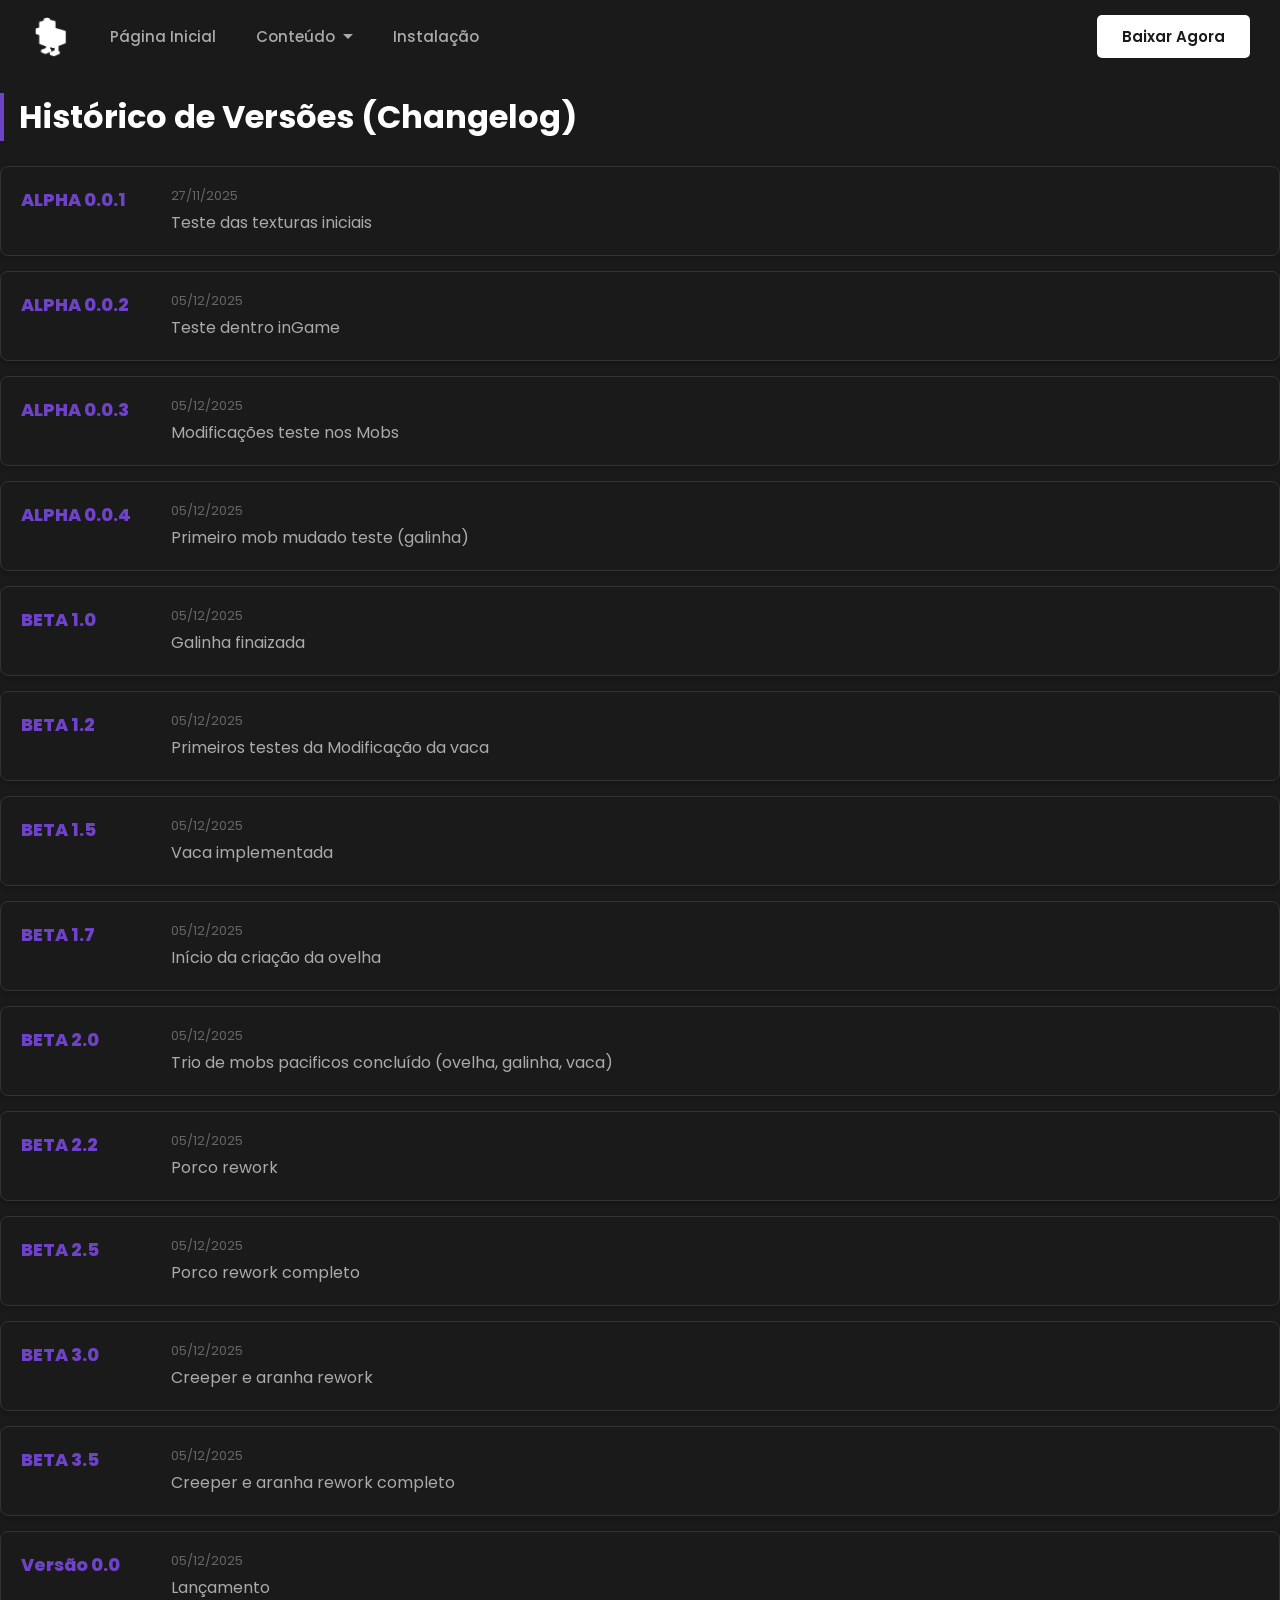
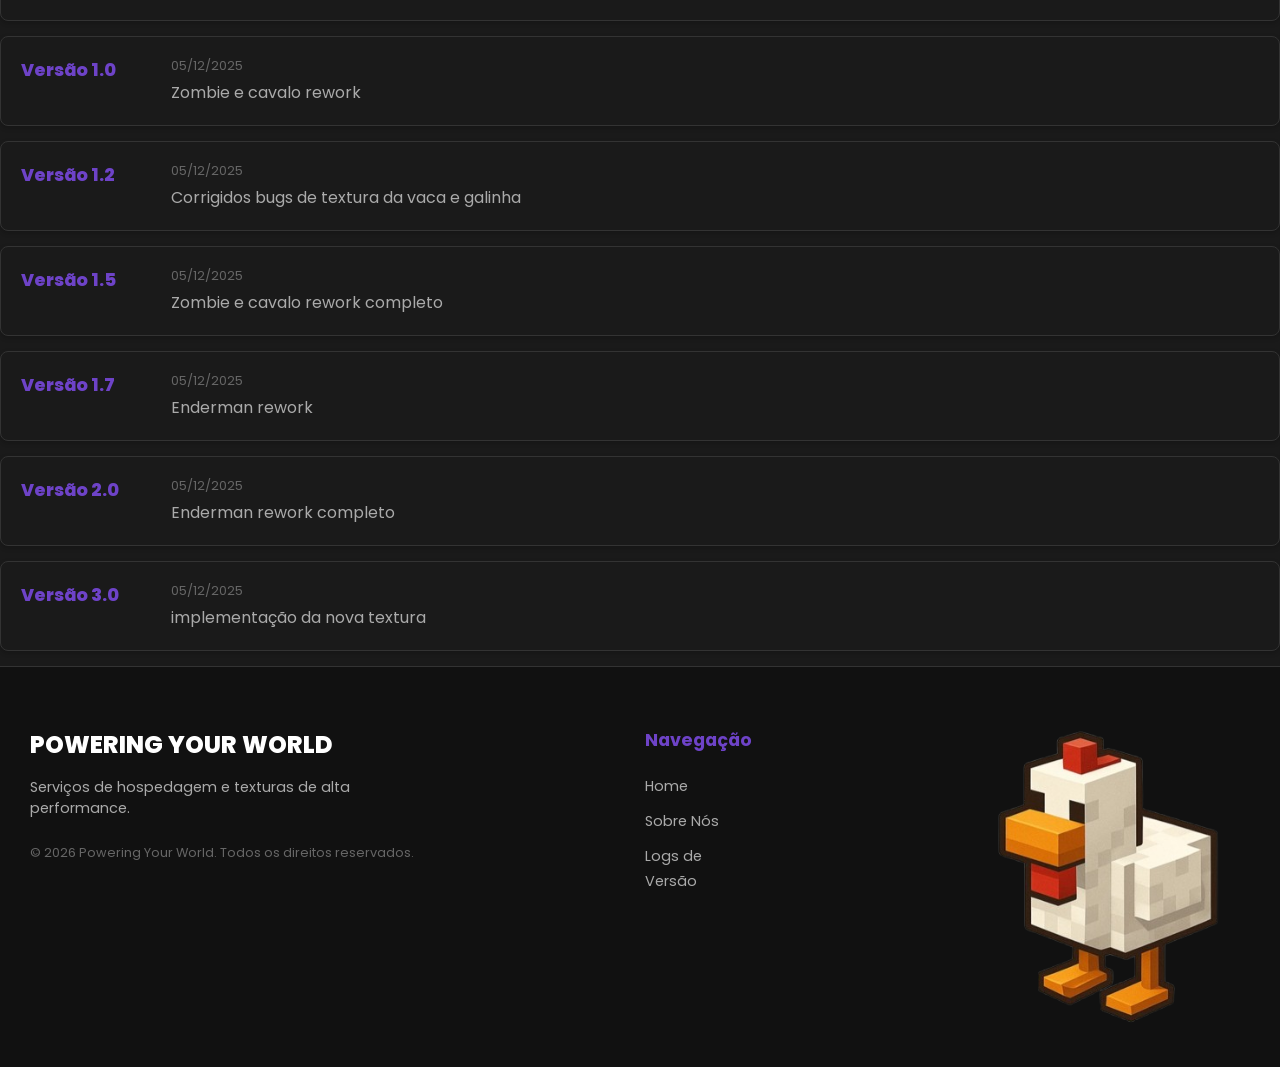
<file: logs.html>
<!DOCTYPE html>
<html lang="en">

<head>
    <meta charset="UTF-8">
    <meta name="viewport" content="width=device-width, initial-scale=1.0">
    <title>logs - Hipercraft</title>
    <link rel="stylesheet" href="css/logs.css">
    <link rel="stylesheet" href="css/index.css">
    <link rel="shortcut icon" href="img/icon.png" type="image/x-icon">


</head>

<body>

    <div class="mobile-menu-toggle">
        <span></span>
        <span></span>
        <span></span>
    </div>

    <nav class="mobile-nav">
        <a href="index.html">Página Inicial</a>
        <a href="mobs.html">Lista de Mobs</a>
        <a href="logs.html">Atualizações</a>
        <a href="#install">Instalação</a>
        <a href="https://drive.google.com/drive/u/0/folders/1-6eSN8iC-fXSX-aFdV4ZGzd8RRpK5EKW" class="register-button mobile-register">Baixar Agora</a>
    </nav>

    <header class="new-header">
        <div class="header-content">
            <div class="header-left">
                <div class="header-logo">
                    <img src="img/icon.png" alt="Logo Animais Reborn">
                </div>
                <nav class="header-nav">
                    <a href="index.html" class="nav-link">Página Inicial</a>
                    <div class="dropdown">
                        <a href="#" class="nav-link dropdown-toggle">Conteúdo <span class="arrow-down"></span></a>
                        <div class="dropdown-menu">
                            <a href="mobs.html">Lista de Mobs</a>
                            <a href="logs.html">Atualizações</a>
                        </div>
                    </div>
                    <a href="#install" class="nav-link">Instalação</a>
                </nav>
            </div>

            <div class="header-right">
                <a href="https://drive.google.com/drive/u/0/folders/1-6eSN8iC-fXSX-aFdV4ZGzd8RRpK5EKW" class="register-button">Baixar Agora</a>
            </div>
        </div>
    </header>


    <main class="logs-main">
        <section class="container-logs">
            <div class="area-logs">
                <h3>Histórico de Versões (Changelog)</h3>

                <div class="log-card-logs">
                    <div class="log-version">ALPHA 0.0.1</div>
                    <div class="log-details">
                        <span class="log-date">27/11/2025</span>
                        <p>Teste das texturas iniciais</p>
                    </div>
                </div>

                <div class="log-card-logs">
                    <div class="log-version">ALPHA 0.0.2</div>
                    <div class="log-details">
                        <span class="log-date">05/12/2025</span>
                        <p>Teste dentro inGame</p>
                    </div>
                </div>

                <div class="log-card-logs">
                    <div class="log-version">ALPHA 0.0.3</div>
                    <div class="log-details">
                        <span class="log-date">05/12/2025</span>
                        <p>Modificações teste nos Mobs</p>
                    </div>
                </div>

                <div class="log-card-logs">
                    <div class="log-version">ALPHA 0.0.4</div>
                    <div class="log-details">
                        <span class="log-date">05/12/2025</span>
                        <p>Primeiro mob mudado teste (galinha)</p>
                    </div>
                </div>

                <div class="log-card-logs">
                    <div class="log-version">BETA 1.0</div>
                    <div class="log-details">
                        <span class="log-date">05/12/2025</span>
                        <p>Galinha finaizada</p>
                    </div>
                </div>

                <div class="log-card-logs">
                    <div class="log-version">BETA 1.2</div>
                    <div class="log-details">
                        <span class="log-date">05/12/2025</span>
                        <p>Primeiros testes da Modificação da vaca</p>
                    </div>
                </div>

                <div class="log-card-logs">
                    <div class="log-version">BETA 1.5</div>
                    <div class="log-details">
                        <span class="log-date">05/12/2025</span>
                        <p>Vaca implementada</p>
                    </div>
                </div>

                <div class="log-card-logs">
                    <div class="log-version">BETA 1.7</div>
                    <div class="log-details">
                        <span class="log-date">05/12/2025</span>
                        <p>Início da criação da ovelha</p>
                    </div>
                </div>

                <div class="log-card-logs">
                    <div class="log-version">BETA 2.0</div>
                    <div class="log-details">
                        <span class="log-date">05/12/2025</span>
                        <p>Trio de mobs pacificos concluído (ovelha, galinha, vaca)</p>
                    </div>
                </div>

                <div class="log-card-logs">
                    <div class="log-version">BETA 2.2</div>
                    <div class="log-details">
                        <span class="log-date">05/12/2025</span>
                        <p>Porco rework</p>
                    </div>
                </div>

                <div class="log-card-logs">
                    <div class="log-version">BETA 2.5</div>
                    <div class="log-details">
                        <span class="log-date">05/12/2025</span>
                        <p>Porco rework completo</p>
                    </div>
                </div>


                <div class="log-card-logs">
                    <div class="log-version">BETA 3.0</div>
                    <div class="log-details">
                        <span class="log-date">05/12/2025</span>
                        <p>Creeper e aranha rework</p>
                    </div>
                </div>

                <div class="log-card-logs">
                    <div class="log-version">BETA 3.5</div>
                    <div class="log-details">
                        <span class="log-date">05/12/2025</span>
                        <p>Creeper e aranha rework completo</p>
                    </div>
                </div>

                <div class="log-card-logs">
                    <div class="log-version">Versão 0.0</div>
                    <div class="log-details">
                        <span class="log-date">05/12/2025</span>
                        <p>Lançamento</p>
                    </div>
                </div>

                <div class="log-card-logs">
                    <div class="log-version">Versão 1.0</div>
                    <div class="log-details">
                        <span class="log-date">05/12/2025</span>
                        <p>Zombie e cavalo rework</p>
                    </div>
                </div>

                <div class="log-card-logs">
                    <div class="log-version">Versão 1.2</div>
                    <div class="log-details">
                        <span class="log-date">05/12/2025</span>
                        <p>Corrigidos bugs de textura da vaca e galinha</p>
                    </div>
                </div>

                <div class="log-card-logs">
                    <div class="log-version">Versão 1.5</div>
                    <div class="log-details">
                        <span class="log-date">05/12/2025</span>
                        <p>Zombie e cavalo rework completo</p>
                    </div>
                </div>

                <div class="log-card-logs">
                    <div class="log-version">Versão 1.7</div>
                    <div class="log-details">
                        <span class="log-date">05/12/2025</span>
                        <p>Enderman rework</p>
                    </div>
                </div>

                <div class="log-card-logs">
                    <div class="log-version">Versão 2.0</div>
                    <div class="log-details">
                        <span class="log-date">05/12/2025</span>
                        <p>Enderman rework completo</p>
                    </div>
                </div>

                <div class="log-card-logs">
                    <div class="log-version">Versão 3.0</div>
                    <div class="log-details">
                        <span class="log-date">05/12/2025</span>
                        <p>implementação da nova textura</p>
                    </div>
                </div>

            </div>


        </section>
    </main>

    <footer class="main-footer">
        <div class="container footer-content">
            <div class="footer-content-itens">

                <div class="footer-section footer-brand">
                    <div class="footer-logo">
                        <span class="logo-text">POWERING YOUR WORLD</span>
                    </div>
                    <p class="brand-tagline">
                        Serviços de hospedagem e texturas de alta performance.
                    </p>
                    <p class="copyright">
                        &copy; <span id="currentYear"></span> Powering Your World. Todos os direitos reservados.
                    </p>
                </div>

                <div class="footer-section footer-links">
                    <h4>Navegação</h4>
                    <ul>
                        <li><a href="index.html">Home</a></li>
                        <li><a href="#about-us-section">Sobre Nós</a></li>
                        <li><a href="#changelog-area">Logs de Versão</a></li>
                    </ul>
                </div>


                <div class="footer-img">
                    <img src="img/icon.png" alt="">
                </div>
    </footer>
    <script>
        const menuBtn = document.querySelector('.mobile-menu-toggle');
        const mobileNav = document.querySelector('.mobile-nav');

        menuBtn.addEventListener('click', () => {
            mobileNav.classList.toggle('active');
        });
        document.getElementById('currentYear').textContent = new Date().getFullYear();
    </script>

</body>

</html>
</file>
<file: css/logs.css>
.logs-main {
    width: 100%;
    display: flex;
    justify-content: center;
    align-items: center;
}

.container-logs {
    width: 1400px;
    display: flex;
    justify-content: center;
    align-items: center;
}

.area-logs {
    width: 100%;
    padding-top: 20px;
}

.area-logs h3 {
    font-size: 2em;
    font-weight: 700;
    margin-bottom: 25px;
    color: var(--text-color);
    border-left: 4px solid var(--purple-highlight);
    padding-left: 15px;
}

.log-card-logs {
    width: 100%;
    background-color: var(--card-bg);
    /* Fundo igual ao corpo */
    border: 1px solid #333;
    padding: 20px;
    border-radius: 8px;
    margin-bottom: 15px;
    display: flex;
    align-items: flex-start;
    box-shadow: 0 2px 5px rgba(0, 0, 0, 0.2);
    transition: transform 0.3s, border-color 0.3s;
}

/* 4. RESPONSIVIDADE ESPECÍFICA DE LOGS (Integração com 768px ou menos) */

@media (max-width: 768px) {
    .full-changelog-area .log-card {
        flex-direction: column;
        /* Empilha no mobile */
        border-left: none;
        border-top: 5px solid var(--purple-highlight);
        /* Destaque no topo */
    }

    .full-changelog-area .log-version {
        flex: auto;
        text-align: left;
        padding-right: 0;
        border-right: none;
        border-bottom: 1px dashed var(--border-color);
        padding-bottom: 10px;
        margin-bottom: 10px;
    }

    .full-changelog-area .log-details {
        padding-left: 0;
    }
}

@media (max-width: 550px) {
    .main-log-title {
        font-size: 2.2em;
    }
}
</file>
<file: css/index.css>
/*===================================================================*/
/* # 0. CONFIGURAÇÕES BASE E RESET */
/*===================================================================*/

/* Importação de Fonte */
@import url('https://fonts.googleapis.com/css2?family=Poppins:wght@400;600;700;800&display=swap');

/* Variáveis de Cor (Custom Properties) */
:root {
    --dark-bg: #111111;
    --header-bg: #2e2e2e;
    /* Fundo da header sutilmente mais claro */
    --card-bg: #1a1a1a;
    /* Fundo dos cards */
    --text-color: #ffffff;
    --purple-highlight: #6e43c8;
    --light-gray: #aaaaaa;
    --cta-dark: #2a2a2a;
    --cta-button-base: #4a4a4a;
}

/* Reset Básico */
* {
    margin: 0;
    padding: 0;
    box-sizing: border-box;
    font-family: 'Poppins', sans-serif;
    /* Adiciona transição suave para interações em quase todos os elementos */
    transition: background-color 0.3s, color 0.3s, transform 0.3s, box-shadow 0.3s;
}

/* Estilos Globais do Corpo */
body {
    background-color: var(--card-bg);
    /* Fundo escuro geral (usando variável) */
    color: var(--text-color);
}

/*===================================================================*/
/* # 1. ESTILOS DO HEADER/NAVEGAÇÃO */
/*===================================================================*/

/* Container Principal do Header */
/* ========================================================================= */
/* # MENU MOBILE */
/* ========================================================================= */
.mobile-menu-toggle {
    position: absolute;
    right: 20px;
    top: 25px;
    width: 32px;
    cursor: pointer;
    display: none;
    z-index: 9999;
    /* acima de tudo */
}

.mobile-menu-toggle span {
    display: block;
    height: 4px;
    background: var(--text-color);
    margin: 5px 0;
    border-radius: 4px;
}

/* Painel lateral */
.mobile-nav {
    position: fixed;
    top: 0;
    right: -260px;
    width: 260px;
    height: 100vh;
    background: var(--card-bg);
    display: flex;
    flex-direction: column;
    padding: 40px 20px;
    gap: 20px;
    transition: right 0.3s ease-in-out;
    z-index: 9998;
}

.mobile-nav a,
.mobile-register {
    font-size: 1.2em;
}

/* Quando ativo */
.mobile-nav.active {
    right: 0;
}

/* Garantir que a imagem hero nunca fique por cima */
.hero-image-placeholder,
.hero-image-area {
    position: relative !important;
    z-index: 1 !important;
}

/* Garantir que o header fique sempre no topo */
.new-header {
    position: relative;
    z-index: 5000;
}


.new-header {
    width: 100%;
    background-color: var(--card-bg);
    padding: 15px 0;
    display: flex;
    justify-content: center;

    /* Linha divisória sutil */
}

.header-content {
    width: 100%;
    max-width: 1400px;
    /* Alinha com o container principal do site */
    display: flex;
    justify-content: space-between;
    align-items: center;
    padding: 0 30px;
    /* Padding nas laterais */
}

/* Seção Esquerda (Logo e Nav) */
.header-left {
    display: flex;
    align-items: center;
    gap: 40px;
    /* Espaço entre logo e navegação */
}

.header-logo {
    width: 40px;
    /* Tamanho do ícone do logo */
    height: 40px;
    display: flex;
    align-items: center;
}

.header-logo img {
    width: 100%;
    height: 100%;
    object-fit: contain;
    /* Transforma um logo preto em branco (útil para ícones) */
    filter: brightness(0) invert(1);
}

/* Navegação Principal */
.header-nav {
    display: flex;
    align-items: center;
    gap: 30px;
    /* Espaço entre os links de navegação */
}

.nav-link {
    color: var(--light-gray);
    /* Cor padrão dos links */
    text-decoration: none;
    font-size: 15px;
    font-weight: 500;
    transition: color 0.3s ease;
    display: flex;
    align-items: center;
}

.nav-link:hover {
    color: var(--text-color);
    /* Cor ao passar o mouse */
}

/* Dropdown (Prices) */
.dropdown {
    position: relative;
    display: inline-block;
    padding: 10px;
    
}

.dropdown-toggle {
    cursor: pointer;
}

.dropdown-toggle .arrow-down {
    display: inline-block;
    width: 0;
    height: 0;
    margin-left: 8px;
    vertical-align: middle;
    border-top: 5px solid var(--light-gray);
    /* Cor da seta */
    border-right: 5px solid transparent;
    border-left: 5px solid transparent;
    transition: border-top-color 0.3s ease;
}

.dropdown-toggle:hover .arrow-down {
    border-top-color: var(--text-color);
}

.dropdown-menu {
    display: none; /* Escondido por padrão */
    position: absolute;
    background-color: var(--cta-dark);
    min-width: 160px;
    box-shadow: 0px 8px 16px 0px rgba(0, 0, 0, 0.4);
    z-index: 100; /* Aumentei o z-index para garantir que fique sobre o conteúdo */
    border-radius: 5px;
    padding: 10px 0;
    top: 100%;
    left: 0;
    margin-top: 0px;
}

.dropdown-menu a {
    color: #cccccc;
    padding: 12px 16px;
    text-decoration: none;
    display: block;
    font-size: 14px;
    transition: background-color 0.3s, color 0.3s;
}

.dropdown-menu a:hover {
    background-color: #3a3a3a;
    color: var(--text-color);
}

/* Mostra o dropdown ao passar o mouse sobre o elemento pai */
.dropdown:hover .dropdown-menu {
    display: block;
}

/* Seção Direita (Login e Register) */
.header-right {
    display: flex;
    align-items: center;
    gap: 20px;
}

.login-link {
    color: var(--light-gray);
    text-decoration: none;
    font-size: 15px;
    font-weight: 500;
    transition: color 0.3s ease;
}

.login-link:hover {
    color: var(--text-color);
}

.register-button {
    background-color: var(--text-color);
    text-decoration: none;
    /* Fundo branco para o botão "Register now" */
    color: var(--card-bg);
    /* Texto escuro no botão branco */
    border: none;
    padding: 10px 25px;
    border-radius: 5px;
    font-size: 15px;
    font-weight: 600;
    cursor: pointer;
    transition: background-color 0.3s ease, color 0.3s ease;
}

.register-button:hover {
    background-color: #f0f0f0;
    color: #000000;
}

/*===================================================================*/
/* # 2. LAYOUT E ESTRUTURA PRINCIPAL (GRID) */
/*===================================================================*/

/* Layout Principal (Grid) */
.container {
    display: grid;
    /* Coluna 1: Conteúdo Principal (2fr), Coluna 2: Imagem/Destaque (1.2fr) */
    grid-template-columns: 2fr 1.2fr;
    grid-template-rows: auto auto;
    /* Duas linhas de altura automática */
    gap: 30px;
    max-width: 1400px;
    margin: 0 auto;
    padding: 50px 20px 0;
    /* Padding superior e lateral */
}

/* Distribuição das áreas no grid */
.hero-content {
    grid-column: 1 / 2;
    grid-row: 1 / 2;
    padding-right: 50px;
}

.hero-image-area {
    grid-column: 2 / 3;
    grid-row: 1 / 2;
}

.server-cards-area {
    grid-column: 1 / 2;
    grid-row: 2 / 3;
    display: flex;
    gap: 20px;
    padding-top: 20px;
}

.highlight-box {
    grid-column: 2 / 3;
    grid-row: 2 / 3;
}

/*===================================================================*/
/* # 3. ESTILOS DA SEÇÃO HERO (CONTEÚDO E CTA) */
/*===================================================================*/

/* Estilos do Texto Hero */
.hero-content h1 {
    font-size: 4em;
    /* Levemente maior */
    font-weight: 800;
    /* Mais negrito */
    margin-bottom: 20px;
    line-height: 1.1;
}

.hero-content .highlight {
    color: var(--purple-highlight);
    /* Destaca a palavra 'Minecraft' em roxo */
    font-weight: inherit;
}

.hero-content p {
    color: var(--light-gray);
    font-size: 1.1em;
    margin-bottom: 30px;
}

/* Barra de Chamada para Ação (CTA Bar) */
.cta-bar {
    display: flex;
    align-items: center;
    background-color: var(--cta-dark);
    padding: 10px 10px 10px 20px;
    border-radius: 5px;
    max-width: 450px;
}

.cta-text {
    flex-grow: 1;
    color: var(--light-gray);
    font-size: 0.9em;
}

.cta-button {
    background-color: var(--purple-highlight);
    /* Cor do botão Start em roxo */
    color: var(--text-color);
    border: none;
    padding: 5px 15px;
    border-radius: 5px;
    font-weight: 600;
    cursor: pointer;
    box-shadow: 0 4px 10px rgba(0, 0, 0, 0.3);
    transition: all 0.3s ease;
    text-decoration: none;
    font-size: 14px;
}

.cta-button:hover {
    background-color: #8a6be6;
    /* Roxo mais claro ao hover */
    transform: scale(1.05);
    /* Efeito de zoom */
}

/* Placeholder da Imagem Hero */
.hero-image-placeholder {
    aspect-ratio: 1 / 1;
    /* Fundo complexo para simular o visual da imagem original */
    background:
        radial-gradient(circle at 60% 30%, rgba(255, 140, 0, 0.3), transparent 70%),
        radial-gradient(circle at 40% 70%, rgba(110, 67, 200, 0.2), transparent 70%);
    border-radius: 50%;
    display: flex;
    align-items: center;
    justify-content: center;
    color: var(--light-gray);
    font-size: 0.8em;
    text-align: center;
    border: 1px dashed #333;
    /* Borda pontilhada para indicar a área */
}

.hero-image-placeholder img {
    width: 100%;
    height: 100%;
    object-fit: cover;
}

/*===================================================================*/
/* # 4. CARDS DE SERVIDOR (SERVER CARDS) */
/*===================================================================*/

.server-card {
    background-color: var(--card-bg);
    padding: 25px;
    border-radius: 10px;
    flex: 1;
    /* Permite que os cards ocupem o espaço disponível */
    min-height: 180px;
    border: 1px solid #333;
    box-shadow: 0 5px 15px rgba(0, 0, 0, 0.4);
    /* Sombra para profundidade */
    cursor: pointer;
}

.server-card:hover {
    border-color: var(--purple-highlight);
    transform: translateY(-5px);
    /* Efeito de elevação */
    box-shadow: 0 8px 20px rgba(110, 67, 200, 0.2);
}

.server-card h2 {
    font-size: 1.4em;
    margin-bottom: 10px;
    font-weight: 700;
}

.server-card p {
    color: var(--light-gray);
    font-size: 0.95em;
}

/*===================================================================*/
/* # 5. CAIXA DE DESTAQUE (HIGHLIGHT BOX) */
/*===================================================================*/

.highlight-box {
    background-color: var(--purple-highlight);
    border-radius: 10px;
    padding: 30px;
    box-shadow: 0 10px 25px rgba(0, 0, 0, 0.5);
    /* Sombra mais intensa */
}

.highlight-box h3 {
    font-size: 1.7em;
    font-weight: 700;
    margin-bottom: 25px;
}

.highlight-box h4 {
    font-size: 1.2em;
    font-weight: 600;
    margin: 20px 0 10px 0;
}

.highlight-box p {
    font-size: 0.9em;
    margin-bottom: 30px;
    color: #f0f0f0;
}

/* Lista de Ícones (Simulação de recursos) */
.icon-list {
    display: flex;
    gap: 15px;
    margin-bottom: 25px;
}

.icon-item {
    width: 45px;
    height: 45px;
    background-color: rgba(255, 255, 255, 0.25);
    /* Fundo mais visível */
    border-radius: 50%;
    position: relative;
    overflow: hidden;
}

/* Simulação de ícone interno */
.icon-item::before {
    content: '';
    position: absolute;
    top: 50%;
    left: 50%;
    transform: translate(-50%, -50%);
    width: 50%;
    height: 50%;
    background-color: var(--text-color);
    clip-path: circle(50% at 50% 50%);
}

/* CTA de Rodapé da Caixa de Destaque */
.footer-cta {
    display: flex;
    justify-content: space-between;
    align-items: center;
    padding-top: 15px;
    border-top: 1px solid rgba(255, 255, 255, 0.1);
    /* Separador sutil */
}

.footer-cta p {
    margin: 0;
    font-weight: 400;
    font-size: 0.85em;
    color: #f0f0f0;
}

.view-more-button-about {
    background-color: white;
    color: black;
    border: none;
    padding: 12px 25px;
    border-radius: 5px;
    font-weight: 700;
    cursor: pointer;
    font-size: 0.9em;
}

.view-more-button-about:hover {
    background-color: rgb(214, 214, 214)
}

/*===================================================================*/
/* # 6. ESTILOS DO ABOUT US */
/*===================================================================*/

.about-us-section {
    /* Reutiliza o layout Grid do container principal */
    display: grid;
    grid-template-columns: 2fr 1.2fr;
    gap: 30px;
    max-width: 1400px;
    margin: 50px auto;
    /* Adiciona margem vertical */
    padding: 0 20px;
    align-items: center;
    /* Alinha o conteúdo verticalmente */
}

.about-content h2 {
    font-size: 3em;
    font-weight: 800;
    margin-bottom: 15px;
    line-height: 1.1;
}

.about-content .lead-text {
    color: var(--light-gray);
    font-size: 1.1em;
    margin-bottom: 25px;
}

.feature-list {
    margin-bottom: 30px;
}

.feature-list p {
    font-size: 1em;
    margin-bottom: 10px;
    color: var(--text-color);
    font-weight: 500;
    /* Adiciona um toque de roxo nos marcadores */
    list-style: none;
    /* Remove marcadores padrão se fosse lista */
    position: relative;
    padding-left: 20px;
}

/* Simula o ícone de checkmark roxo */
.feature-list p::before {
    content: '★';
    /* Ou use um ícone real, como um emoji ou font-icon */
    color: var(--purple-highlight);
    font-size: 1.1em;
    position: absolute;
    left: 0;
    top: 0;
}

/* Reutiliza o estilo do botão CTA */
.about-cta {
    display: inline-block;
    text-decoration: none;
    text-align: center;
    padding: 12px 30px;
    /* Um pouco mais de padding */
    transition: all 0.3s ease;
}

/* Estilo do Placeholder da Imagem (Reutiliza o estilo do Hero, mas retangular) */
.about-image-placeholder {
    width: 100%;
    height: 400px;
    text-align: center;
}


.about-image-placeholder img {
    width: 100%;
    height: 100%;
    object-fit: contain;
}

/*===================================================================*/
/* # 7. ESTILOS DO MOD LOGS / CHANGELOG */
/*===================================================================*/

.mod-logs-section {
    /* Reutiliza o grid do container, garantindo 2fr 1.2fr */
    display: grid;
    grid-template-columns: 2fr 1.2fr;
    gap: 30px;
    margin: 50px auto;
    padding: 0 20px;
}

.changelog-area h3,
.video-showcase-area h3 {
    font-size: 2em;
    font-weight: 700;
    margin-bottom: 25px;
    color: var(--text-color);
    border-left: 4px solid var(--purple-highlight);
    padding-left: 15px;
}

/* Estilo do Card de Log Individual */
.log-card {
    background-color: var(--card-bg);
    /* Fundo igual ao corpo */
    border: 1px solid #333;
    padding: 20px;
    border-radius: 8px;
    margin-bottom: 15px;
    display: flex;
    align-items: flex-start;
    box-shadow: 0 2px 5px rgba(0, 0, 0, 0.2);
    transition: transform 0.3s, border-color 0.3s;
}

.log-card:hover {
    border-color: var(--purple-highlight);
    transform: translateX(5px);
}

.log-version {
    font-weight: 800;
    color: var(--purple-highlight);
    font-size: 1.1em;
    width: 150px;
    /* Largura fixa para alinhar as versões */
    flex-shrink: 0;
}

.log-details {
    flex-grow: 1;
}

.log-details p {
    color: var(--light-gray);
    font-size: 1em;
    margin-top: 5px;
}

.log-date {
    display: block;
    font-size: 0.8em;
    color: #666;
    margin-bottom: 5px;
}

/* Estilo da Área do Vídeo */
.video-placeholder {
    width: 100%;
    aspect-ratio: 16 / 9;
    /* Padrão para vídeos (16:9) */
    background-color: var(--cta-dark);
    border: 3px solid var(--purple-highlight);
    border-radius: 8px;
    margin-bottom: 20px;
    display: flex;
    align-items: center;
    justify-content: center;
}

.video-placeholder .placeholder-text {
    color: var(--light-gray);
    font-size: 1.1em;
}

.cta-download {
    background-color: #252525;
    padding: 20px;
    border-radius: 8px;
    text-align: center;
}

.cta-download p {
    font-size: 1em;
    margin-bottom: 15px;
    color: var(--text-color);
}

.download-button {
    /* Reutiliza o estilo do cta-button roxo */
    padding: 12px 30px;
    font-size: 1em;
}

/* Estilo para o Log mais recente (opcional, mas recomendado) */
.log-card.latest-log {
    border-left: 5px solid var(--purple-highlight);
    background-color: #212121;
    /* Fundo levemente mais escuro para destaque */
    padding-left: 15px;
}

/* Contêiner e Estilo do Botão Ver Mais */
.view-more-container {
    margin-top: 25px;
    text-align: center;
    /* Centraliza o botão */
}

.view-more-button {
    /* Reutiliza o estilo do cta-button, mas com fundo invertido para contraste */
    background-color: var(--cta-dark);
    color: var(--purple-highlight);
    border: 1px solid var(--purple-highlight);
    text-decoration: none;
    padding: 12px 30px;
    border-radius: 5px;
    font-weight: 600;
    cursor: pointer;
    transition: background-color 0.3s ease, transform 0.3s;
}

.view-more-button:hover {
    background-color: var(--purple-highlight);
    color: var(--text-color);
    transform: translateY(-2px);
}

/*===================================================================*/
/* # 8. ESTILOS DA SEÇÃO DE INSTALAÇÃO (REORGANIZADO) */
/*===================================================================*/

.installation-section {
    background-color: var(--dark-bg);
    /* Fundo bem escuro */
    padding: 60px 0;
}

/* O container principal desta seção agora terá 3 áreas:
  1. Marketing/CTA (2fr) | 2. Imagem (1.2fr) na primeira linha
  3. Passo a Passo (4fr) na segunda linha
*/
.installation-content-area {
    /* Reutiliza o container padrão, mas ajustamos o grid */
    padding-top: 0;
    padding-bottom: 0;

    /* Configuração do Grid para 2 linhas e as 2 colunas originais (2fr e 1.2fr) */
    display: grid;
    grid-template-columns: 2fr 1.2fr;
    grid-template-rows: auto auto;
    /* Primeira linha auto, segunda linha auto */
    gap: 30px;
}

/* Coluna 1 da Linha 1: Marketing e CTA */
.relevant-info-block {
    grid-column: 1 / 2;
    grid-row: 1 / 2;
    padding-right: 30px;
}

/* Coluna 2 da Linha 1: Imagem */
.installation-image-area {
    grid-column: 2 / 3;
    grid-row: 1 / 2;
}

.image-placeholder-large {
    width: 100%;
    aspect-ratio: 16 / 9;
    /* Formato de vídeo ou imagem ampla */
    border-radius: 10px;
    overflow: hidden;
    display: flex;
    align-items: center;
    justify-content: center;
}

.image-placeholder-large img {
    width: 100%;
    height: 100%;
    object-fit: contain;
    border-radius: 10px;
}

/* Nova Linha 2 (Passo a Passo Lado a Lado, mas ocupando toda a largura na linha 2) */
.installation-guide-full-width {
    grid-column: 1 / 3;
    /* Ocupa as duas colunas na linha 2 */
    grid-row: 2 / 3;
    padding: 30px 0;
    border-top: 1px dashed #444;
    /* Linha de separação */
}

/* Títulos */
.relevant-info-block h2,
.installation-guide-full-width h2 {
    font-size: 2.5em;
    font-weight: 800;
    margin-bottom: 15px;
    color: var(--text-color);
    line-height: 1.1;
}

/* Marketing Pitch */
.marketing-pitch {
    color: var(--light-gray);
    font-size: 1.1em;
    margin-bottom: 30px;
}

.marketing-pitch strong {
    color: var(--purple-highlight);
    font-weight: 700;
}

/* CTA Download Box (Caixa com o botão) - AGORA MINIMALISTA */
.cta-installation-box {
    /* REMOVIDOS: background-color: var(--cta-dark); */
    /* REMOVIDOS: border: 1px solid var(--purple-highlight); */
    background-color: transparent;
    /* Torna o fundo transparente */
    padding: 0;
    /* Remove padding da caixa */
    border-radius: 0;
    text-align: center;
    margin-bottom: 30px;
}

.cta-installation-box h3 {
    font-size: 1.2em;
    color: var(--text-color);
    margin-bottom: 15px;
    font-weight: 600;
}

/* Estilo do Botão Download AGORA BRANCO */
.download-link {
    /* Mantenha o estilo base do cta-button, mas sobrescreva a cor */
    background-color: var(--text-color);
    /* Fundo BRANCO */
    color: var(--card-bg);
    /* Texto ESCURO */
    border: none;

    display: inline-block;
    width: 100%;
    padding: 15px 0;
    font-size: 1.1em;
    text-transform: uppercase;
    font-weight: 700;
    transition: background-color 0.3s ease, transform 0.3s;
}

.download-link:hover {
    background-color: #f0f0f0;
    /* Um branco levemente mais escuro no hover */
    color: #000000;
    transform: scale(1.01);
}

/* Guia de Instalação (Lista Ordenada - Reajustada para ficar em colunas) */
.installation-guide-full-width>p {
    color: var(--light-gray);
    margin-bottom: 30px;
}

.installation-steps {
    list-style-type: none;
    counter-reset: step-counter;
    padding-left: 0;

    /* ORGANIZAÇÃO EM COLUNAS LADO A LADO */
    display: grid;
    grid-template-columns: repeat(auto-fit, minmax(280px, 1fr));
    gap: 20px;
}

.installation-steps li {
    counter-increment: step-counter;
    position: relative;
    padding: 15px 15px 15px 65px;
    /* Adiciona padding para o número estilizado e conteúdo */
    color: var(--light-gray);
    font-size: 0.95em;
    background-color: var(--card-bg);
    border-radius: 8px;
    border: 1px solid #333;
    height: 100%;
    /* Garante que todos os passos tenham a mesma altura visualmente */
}

.installation-steps li::before {
    content: counter(step-counter);
    position: absolute;
    left: 15px;
    top: 50%;
    transform: translateY(-50%);
    /* Centraliza verticalmente */
    background-color: var(--purple-highlight);
    color: var(--text-color);
    width: 40px;
    height: 40px;
    line-height: 40px;
    text-align: center;
    border-radius: 50%;
    font-weight: 700;
    font-size: 1.1em;
}


/*===================================================================*/
/* # 9. ESTILOS DO ÁLBUM DE IMAGENS */
/*===================================================================*/
/*
=============================
  1. Container e Seção
=============================
*/
.mob-gallery-section {
    width: 100%;
    display: flex;
    flex-direction: column;
    justify-content: center;
    align-items: center;
    background-color: var(--dark-bg);
    /* Use variáveis CSS se definidas */
    padding: 40px 0;
    /* Adicionado padding para respiro */
}

/* Centraliza o conteúdo e garante responsividade */
.container_gallery {
    /* Removido o width fixo de 1300px. Usamos max-width para responsividade. */
    width: 100%;
    max-width: 1300px;
    padding: 0 20px;
    gap: 10px;
    display: flex;
    justify-content: center;
    align-items: center;
    flex-direction: column;
    /* Padding horizontal para telas menores */
}

.container_gallery h2 {
    text-align: center;
    margin-bottom: 5px;
}

.container_gallery p {
    text-align: center;
    margin-bottom: 30px;
    color: #ccc;
    font-size: 1.1em;
}

/*
=============================
  2. Grid (Usando CSS Grid)
=============================
*/
.mob-gallery-grid {
    width: 100%;
    /* Ajustado para 100% e controlamos o max-width no container */
    display: grid;
    /* Define o número de colunas (Exemplo: 4 colunas) */
    grid-template-columns: repeat(auto-fit, minmax(250px, 1fr));
    gap: 15px;
    /* Aumentado um pouco o gap */
    padding: 5px;
    /* background-color: red; <- Removido a cor de debug */
}

/*
=============================
  3. Item da Galeria e Imagem
=============================
*/

.mob-gallery-item {
    position: relative;
    overflow: hidden;
    border-radius: 8px;
    box-shadow: 0 4px 15px rgba(0, 0, 0, 0.3);
    cursor: pointer;
    transition: transform 0.3s ease-in-out, box-shadow 0.3s ease-in-out;
    aspect-ratio: 1/1.5;
    /* flex: 1; <- Removido, pois estamos usando CSS Grid */
}

.mob-gallery-item img {
    width: 100%;
    height: 100%;

    /* ESTADO BASE MELHORADO: Usa object-fit: cover e um leve scale para zoom.
    Removemos a complexidade de 150% e translateX(-16.66%). */
    object-fit: cover;
    display: block;

    /* Leve zoom e centralização inicial para o "corte" */
    transform: scale(1.1);

    transition: transform 0.4s ease-in-out, filter 0.4s ease-in-out;
    filter: brightness(0.8);
}

/*
=============================
  4. Efeito de Sobreposição (Overlay)
=============================
*/

.mob-gallery-item .overlay {
    position: absolute;
    top: 0;
    left: 0;
    width: 100%;
    height: 100%;
    /* Gradiente mais forte no bottom para o texto */
    background: linear-gradient(to top, rgba(0, 0, 0, 0.7) 0%, transparent 50%);
    opacity: 0;
    transition: opacity 0.3s ease-in-out;
    pointer-events: none;
    z-index: 10;
    /* Garante que o overlay esteja acima da imagem */

    /* Adicionado flexbox para posicionar o texto na parte inferior */
    display: flex;
    flex-direction: column;
    justify-content: flex-end;
    align-items: flex-start;
    padding: 15px;
}

.overlay h3 {
    color: white;
    font-size: 1.2em;
    margin: 0;
    transform: translateY(10px);
    /* Esconde o texto ligeiramente */
    transition: transform 0.3s ease-in-out;
}

/*
=============================
  5. Efeitos de Hover
=============================
*/
.mob-gallery-item:hover {
    transform: translateY(-5px) scale(1.02);
    /* Sombra com a cor roxa (var(--primary-color) se definida) */
    box-shadow: 0 8px 25px rgba(110, 67, 200, 0.6);
}

.mob-gallery-item:hover img {
    /* Retorna ao scale 1 (zoom out para mostrar a imagem completa) */
    transform: scale(1);
    object-fit: contain;
    /* Mantém o cover para evitar barras brancas se for zoom out */
    filter: brightness(1);
}

.mob-gallery-item:hover .overlay {
    opacity: 1;
}

.mob-gallery-item:hover .overlay h3 {
    transform: translateY(0);
    /* Mostra o texto */
    transition-delay: 0.1s;
    /* Pequeno atraso para o texto aparecer depois do overlay */
}


/*===================================================================*/
/* # 10. ESTILOS DO FOOTER */
/*===================================================================*/

.main-footer {
    width: 100%;
    background-color: var(--dark-bg);
    /* Fundo bem escuro */
    padding: 60px 0 40px 0;
    border-top: 1px solid #333333;
}

.footer-content {
    /* Reutiliza o container padrão de 1400px e padding lateral */
    display: flex;
    /* Divide em 4 colunas (30% para a marca, 20% para links, 30% para social/cta) */
    grid-template-columns: 1.2fr 0.8fr 0.8fr 1.2fr;
    gap: 40px;
    max-width: 1400px;
    margin: 0 auto;
    padding: 0 30px;
    justify-content: space-between;
    align-items: center;
}
.footer-content-itens{
    display: flex;
    height: 100%;
    width: 100%;
    align-items: flex-start;
    justify-content: flex-start;
    gap: 200px;
}
.footer-section h4 {
    font-size: 1.1em;
    font-weight: 700;
    margin-bottom: 20px;
    color: var(--purple-highlight);
    /* Títulos em roxo */
}

/* Marca e Informações de Copyright */
.footer-brand .logo-text {
    font-size: 1.5em;
    font-weight: 800;
    color: var(--text-color);
    display: block;
    margin-bottom: 15px;
}

.brand-tagline {
    color: var(--light-gray);
    font-size: 0.9em;
    margin-bottom: 25px;
}

.copyright {
    color: #666;
    font-size: 0.8em;
}

/* Lista de Links (Navegação/Recursos) */
.footer-links ul {
    list-style: none;
    padding: 0;
}

.footer-links ul li {
    margin-bottom: 10px;
}

.footer-links ul li a {
    color: var(--light-gray);
    text-decoration: none;
    font-size: 0.9em;
    transition: color 0.3s ease;
}

.footer-links ul li a:hover {
    color: var(--purple-highlight);
    text-decoration: underline;
}

/* Redes Sociais e CTA */
.social-icons {
    display: flex;
    gap: 15px;
    margin-bottom: 25px;
}

.social-icons a {
    display: flex;
    align-items: center;
    justify-content: center;
    width: 40px;
    height: 40px;
    border-radius: 50%;
    background-color: #3a3a3a;
    color: var(--text-color);
    font-size: 0.8em;
    /* Ajuste se usar ícones reais */
    text-decoration: none;
    transition: background-color 0.3s, transform 0.3s;
}

.social-icons a:hover {
    background-color: var(--purple-highlight);
    transform: translateY(-3px);
}

.footer-cta-button {
    /* Reutiliza o estilo do botão CTA roxo */
    padding: 10px 25px;
    font-size: 0.95em;
    width: 100%;

    text-decoration: none;
    /* Ocupa a largura da coluna social */
}

.footer-img{
    height: 300px;
    width: 300px;
}

.footer-img img{
    object-fit: contain;
    width: 100%;
    height: 100%;

}

/*===================================================================*/
/* # 11. RESPONSIVIDADE (MEDIA QUERIES) - MOVIDO PARA O FINAL */
/*===================================================================*/
/* ================================================================ */
/* # RESPONSIVO PARA CELULAR */
/* ================================================================ */

/*===================================================================*/
/* # 7. RESPONSIVIDADE */
/*===================================================================*/

/*------------------------------------------------*/
/* 1) Telas GRANDES (acima de 1400px) */
/*------------------------------------------------*/
@media (max-width: 950px) {

    /* 🔥 Some completamente com a imagem do cover */
    .hero-image-area,
    .hero-image-placeholder,
    .about-image-placeholder {
        display: none !important;
        width: 0 !important;
        height: 0 !important;
        visibility: hidden !important;
        opacity: 0 !important;
    }

    /* Ajuste do GRID sem a imagem */
    .container {
        grid-template-columns: 1fr !important;
        grid-template-rows: auto auto;
        padding: 30px 20px 0;
    }

    /* Conteúdo hero ocupa 100% */
    .hero-content {
        grid-column: 1 / 2 !important;
        grid-row: auto !important;
        padding-right: 0;
        text-align: center;
    }

    /* Ajuste dos cards */
    .server-cards-area {
        flex-direction: column;
    }

    /* Highlight box agora fica embaixo */
    .highlight-box {
        grid-column: 1 / 2 !important;
        margin-top: 20px;
    }

    /* ===== HEADER (mobile menu ativado) ===== */
    .header-nav,
    .header-right {
        display: none !important;
    }

    .mobile-menu-toggle {
        display: block;
    }

    .header-content {
        padding: 0 20px;
    }

    /* ===== ABOUT SECTION ===== */
    .about-us-section {
        grid-template-columns: 1fr !important;
        text-align: center;
    }

    .about-content {
        order: 1;
    }

    .about-image-placeholder {
        order: 2;
        display: none !important;
    }
}

/*------------------------------------------------*/
/* 3) Tablets médios e celulares grandes (até 850px) */
/*------------------------------------------------*/
@media (max-width: 850px) {

    /* Mostra o botão hamburger */
    .mobile-menu-toggle {
        display: block;
    }

    /* Some com a navbar desktop */
    .header-nav,
    .header-right {
        display: none;
    }

    /* Centraliza header */
    .header-content {
        justify-content: center;
    }

    .header-left {
        gap: 15px;
    }

    .hero-content h1 {
        font-size: 2.5em;
    }

    .hero-content p {
        font-size: 1em;
    }

    .cta-bar {
        width: 100%;
        max-width: 380px;
    }

    .highlight-box {
        padding: 25px;
    }

    .highlight-box h3 {
        font-size: 1.4em;
    }
}

/*------------------------------------------------*/
/* 4) Celulares (até 600px) */
/*------------------------------------------------*/
@media (max-width: 600px) {

    body {
        padding: 0;
    }

    .header-content {
        padding: 0 15px;
    }

    .hero-content h1 {
        font-size: 2.1em;
    }

    .cta-bar {
        padding: 8px 12px;
    }

    .cta-button {
        padding: 5px 12px;
    }

    .hero-image-placeholder {
        width: 90%;
        max-width: 300px;
    }

    .server-card {
        padding: 20px;
    }

    .highlight-box {
        padding: 20px;
    }

    .about-content h2 {
        font-size: 2em;
    }

    .about-image-placeholder {
        height: 250px;
    }
}

/*------------------------------------------------*/
/* 5) Celulares muito pequenos (até 420px) */
/*------------------------------------------------*/
@media (max-width: 420px) {

    .hero-content h1 {
        font-size: 1.8em;
    }

    .cta-bar {
        flex-direction: column;
        gap: 10px;
        text-align: center;
    }

    .cta-button {
        width: 100%;
    }

    .highlight-box h3 {
        font-size: 1.3em;
    }
}

/* ================================================================ */
/* # FOOTER RESPONSIVO — TELAS ATÉ 600px */
/* ================================================================ */
@media (max-width: 600px) {

    .footer-content {
        flex-direction: column;
        align-items: flex-start;
        gap: 40px;
        padding: 0 20px;
    }

    .footer-content-itens {
        flex-direction: column;
        gap: 40px;
        width: 100%;
        align-items: flex-start;
        justify-content: flex-start;
    }

    .footer-section {
        width: 100%;
    }

    .footer-section h4 {
        font-size: 1.1em;
        margin-bottom: 15px;
    }

    .footer-links ul li a {
        font-size: 0.95em;
    }

    .social-icons {
        gap: 12px;
    }

    .social-icons a {
        width: 38px;
        height: 38px;
        font-size: 0.8em;
    }

    .footer-cta-button {
        width: 100%;
        text-align: center;
        padding: 12px 0;
        font-size: 1em;
    }

    .footer-img {
        width: 180px;
        height: 180px;
        margin: 0 auto;
    }

    .footer-img img {
        object-fit: contain;
        width: 100%;
        height: 100%;
    }

    .footer-brand .logo-text {
        font-size: 1.3em;
    }

    .brand-tagline {
        font-size: 0.9em;
    }

    .copyright {
        font-size: 0.75em;
        margin-top: 10px;
    }
}
</file>
